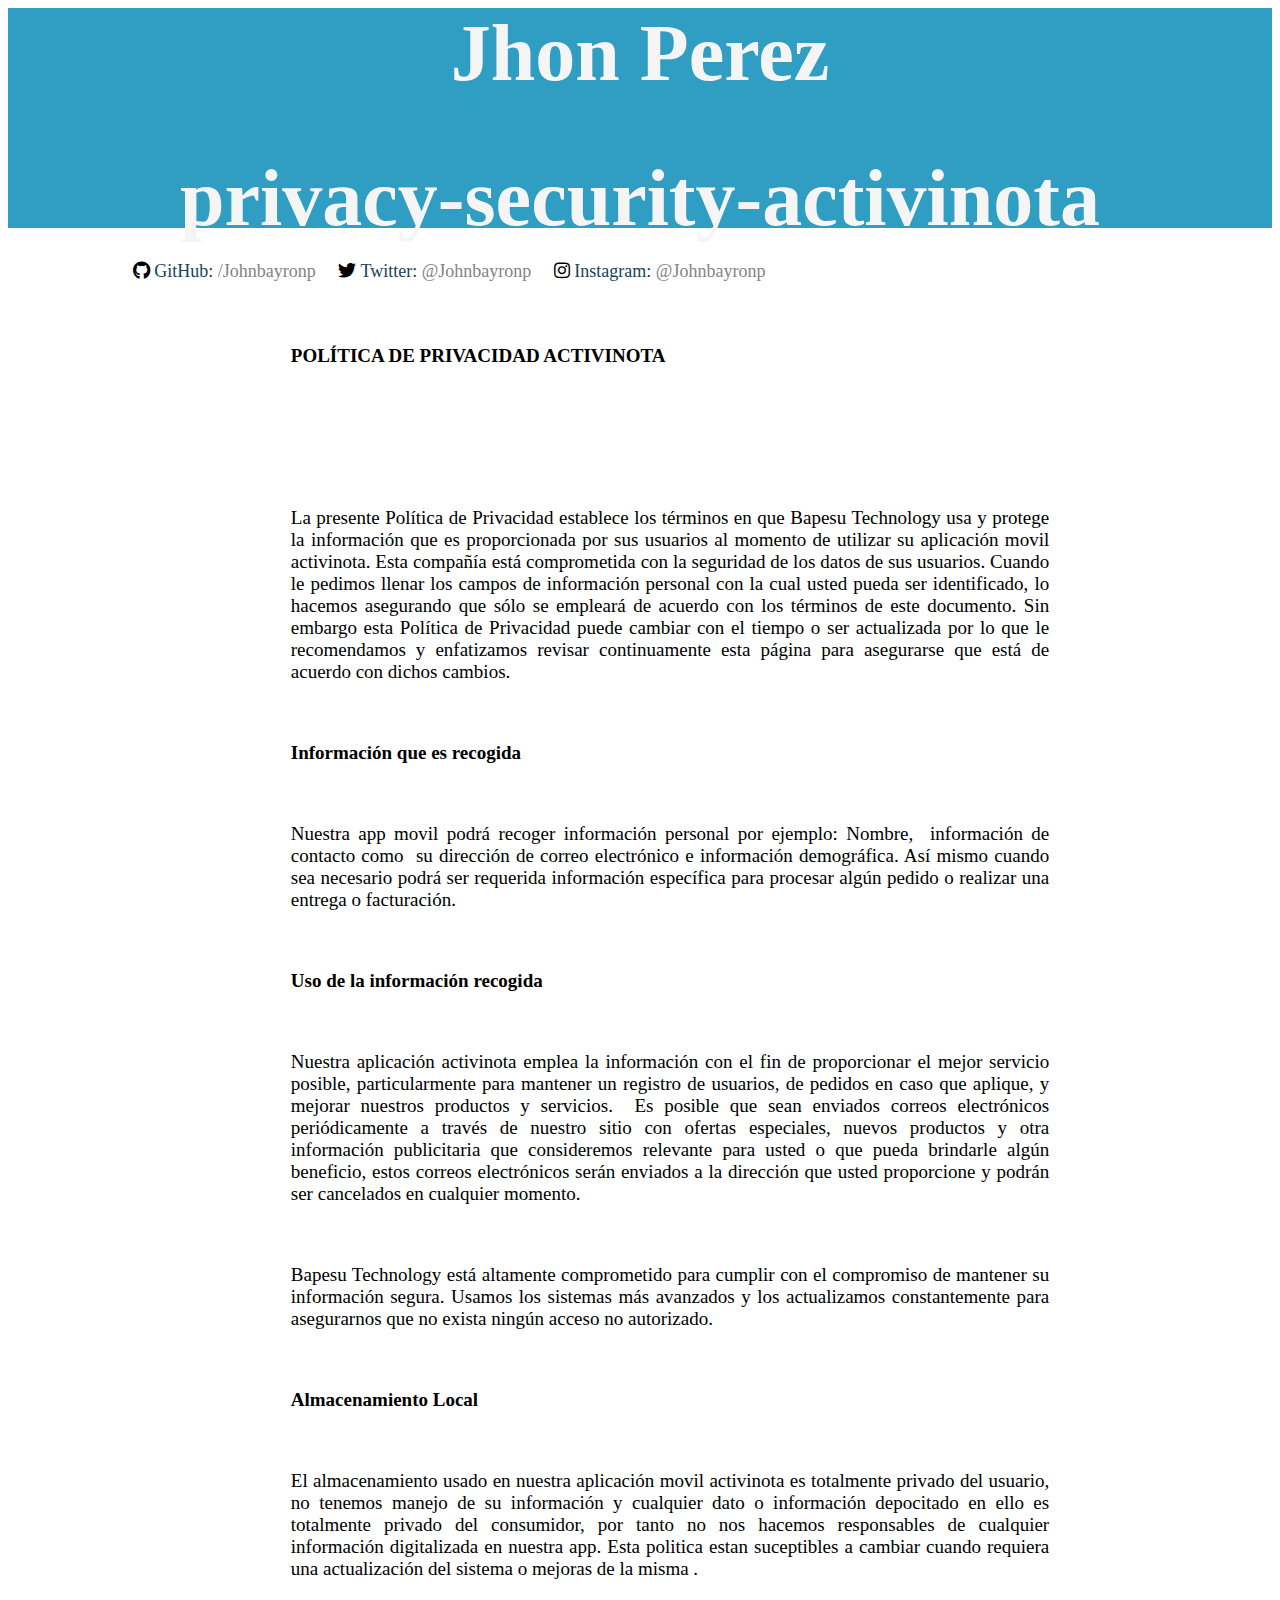
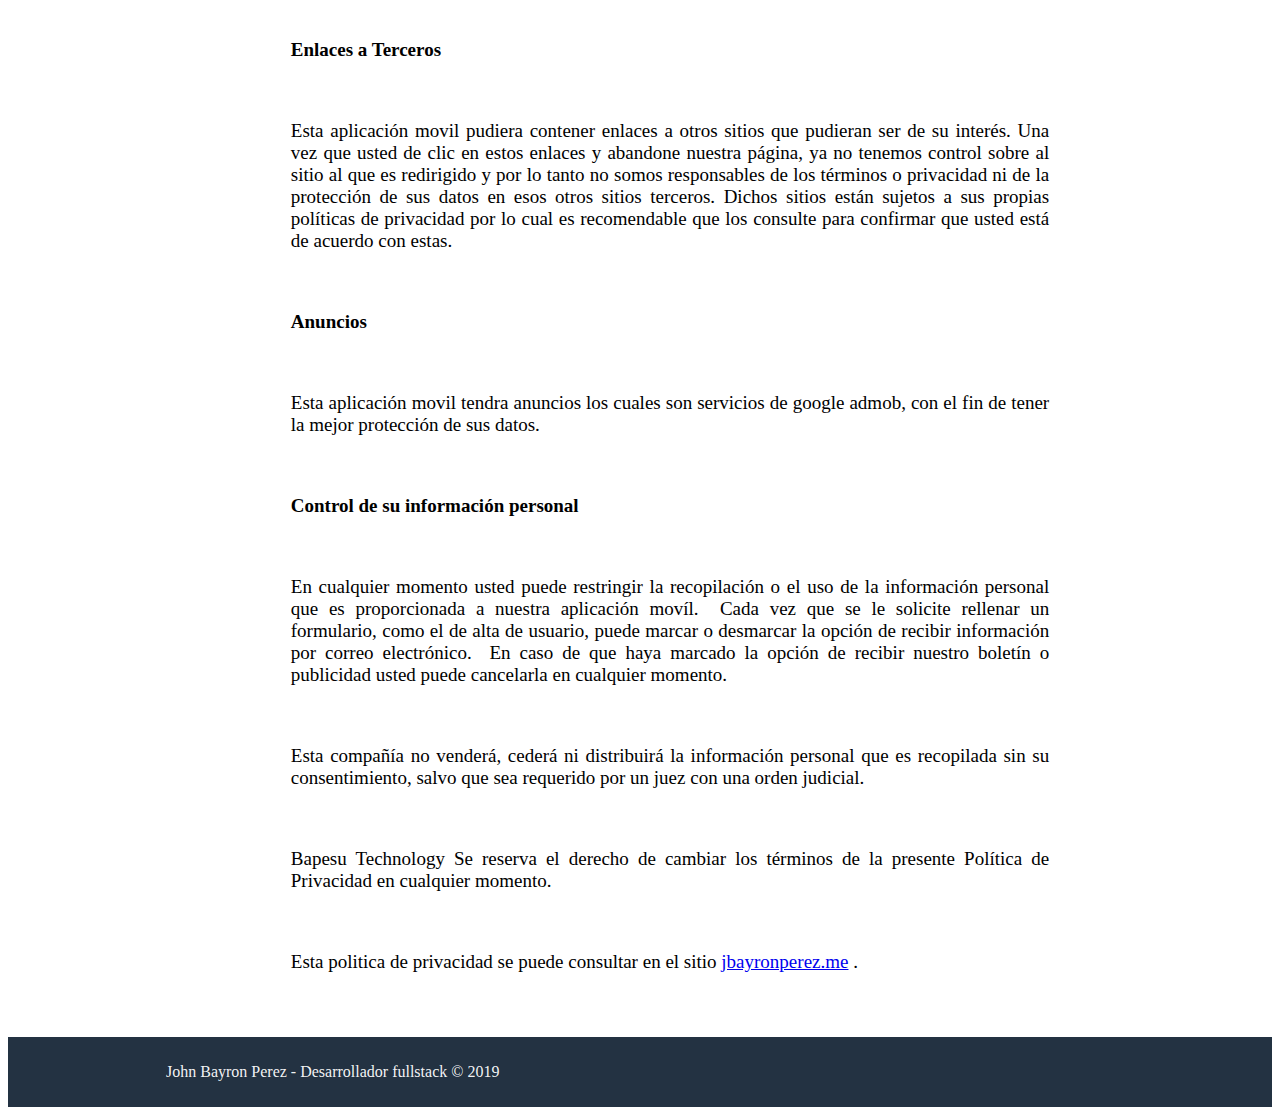
<file: privacy-security-activinota.html>
<!DOCTYPE html>
<html lang="en">
<head>
    <meta charset="UTF-8"> 
    <meta name="viewport" content="width=device-width, initial-scale=1.0">
    <meta http-equiv="X-UA-Compatible" content="ie=edge">
    <title>John Perez</title>

    <link rel="icon" type="image/x-icon" href="./assets/img/favicon.ico" />
    <link rel="stylesheet" href="./assets/css/style.css">
    
    <link href="https://cdnjs.cloudflare.com/ajax/libs/font-awesome/5.11.2/css/all.css" rel="stylesheet">
    
    
</head>
<body>

    <!--Slider-->
    <div id="slider" class="slider-big">
            <h1>Jhon Perez</h1>
            <h1>privacy-security-activinota</h1>
    </div>

    <!--content-->
    <div id="content">
            <nav id="menu">
                    <ul>
                        <li><i class="fab fa-github" ></i> <a href="https://github.com/johnbayronp">GitHub:<span class="user"> /Johnbayronp</span></a></li>
                        <li><i class="fab fa-twitter"></i> <a href="https://twitter.com/johnbayronp">Twitter:<span class="user"> @Johnbayronp</span></a></li>
                        <li><i class="fab fa-instagram"></i> <a href="https://www.instagram.com/johnbayronp/">Instagram:<span class="user"> @Johnbayronp</span></a></li>
                    </ul>
            </nav>

            <div id="content-personal">
                <div class="box-info">  
                        <p><strong>POLÍTICA DE PRIVACIDAD ACTIVINOTA</strong></p>
                        <p>&nbsp;</p><p>La presente Política de Privacidad establece los términos en que 
                            Bapesu Technology usa y protege la información que es proporcionada por sus 
                            usuarios al momento de utilizar su aplicación movil activinota. 
                    
                            Esta compañía está comprometida con la seguridad de los datos de sus usuarios. 
                            Cuando le pedimos llenar los campos 
                            de información personal con la cual usted pueda ser identificado, 
                            lo hacemos asegurando que sólo se empleará de acuerdo con los términos de 
                            este documento.
                            
                            Sin embargo esta Política de Privacidad puede cambiar con el 
                            tiempo o ser actualizada por lo que le recomendamos y enfatizamos revisar 
                            continuamente esta página para asegurarse que está de acuerdo con dichos cambios.</p>
                    
                            <p><strong>Información que es recogida</strong></p>
                            
                            <p>Nuestra app movil podrá recoger información personal por ejemplo: Nombre,&nbsp; 
                                información de contacto como&nbsp; su dirección de correo electrónico e información
                                 demográfica. Así mismo cuando sea necesario podrá ser requerida información
                                  específica para procesar algún pedido o realizar una entrega o facturación.</p>
                               
                              <p><strong>Uso de la información recogida</strong>
                                </p>
                                <p>Nuestra aplicación activinota emplea
                                       la información con el fin de proporcionar el mejor servicio posible,
                                        particularmente para mantener un registro de usuarios, de pedidos en
                                         caso que aplique, y mejorar nuestros productos y servicios. &nbsp;Es
                                          posible que sean enviados correos electrónicos periódicamente a través
                                           de nuestro sitio con ofertas especiales, nuevos productos y otra 
                                           información publicitaria que consideremos relevante para usted o que 
                                           pueda brindarle algún beneficio, estos correos electrónicos serán enviados 
                    a la dirección que usted proporcione y podrán ser cancelados en cualquier momento.</p>
                                 
                                <p>Bapesu Technology está altamente comprometido para cumplir con el compromiso de mantener 
                                    su información segura. Usamos los sistemas más avanzados y los actualizamos 
                                    constantemente para asegurarnos que no exista ningún acceso no autorizado.</p>
                    
                                           <p><strong>Almacenamiento Local</strong></p><p>
                            El almacenamiento usado en nuestra aplicación movil activinota es totalmente privado del usuario,
                    no tenemos manejo de su información y cualquier dato o información depocitado en ello es totalmente privado
                    del consumidor, por tanto no nos hacemos responsables de cualquier información digitalizada en nuestra app.
                    
                    Esta politica estan suceptibles a cambiar cuando requiera una actualización del sistema o mejoras de la misma
                    .</p>
                    
                    <p><strong>Enlaces a Terceros</strong></p>
                    
                    <p>Esta aplicación movil pudiera contener enlaces 
                    a otros sitios que pudieran ser de su interés. Una vez que usted de clic en estos enlaces 
                    y abandone nuestra página, ya no tenemos control sobre al sitio al que es redirigido y por lo 
                    tanto no somos responsables de los términos o privacidad ni de la protección de sus datos en 
                    esos otros sitios terceros. Dichos sitios están sujetos a sus propias políticas de privacidad 
                    por lo cual es recomendable que los consulte para confirmar que usted está de acuerdo con estas.
                    </p>
                     <p><strong>Anuncios</strong></p>
                    
                    <p>Esta aplicación movil tendra anuncios los cuales son servicios de google admob, con el fin de 
                        tener la mejor protección de sus datos.
                    </p>
                    
                    <p><strong>Control de su información personal</strong></p>
                    
                    <p>En cualquier momento usted puede
                    restringir la recopilación o el uso de la información personal que es proporcionada a nuestra 
                    aplicación movíl.&nbsp; Cada vez que se le solicite rellenar un formulario, como el de alta de usuario,
                    puede marcar o desmarcar la opción de recibir información por correo electrónico. &nbsp;En caso 
                    de que haya marcado la opción de recibir nuestro boletín o publicidad usted puede cancelarla en 
                    cualquier momento.</p><p>Esta compañía no venderá, cederá ni distribuirá la información personal 
                    que es recopilada sin su consentimiento, salvo que sea requerido por un juez con una orden judicial.
                    </p>
                    
                    <p>Bapesu Technology Se reserva el derecho de cambiar los términos de la presente 
                    Política de Privacidad en cualquier momento.</p><p>Esta politica de privacidad se puede consultar en el sitio 
                    <a href="http://jbayronperez.me/privacy-security-activinota.html" target="_blank">jbayronperez.me</a>
                    .<br></p>
                </div>
            </div>
    </div>
    
    <!-- clear float-->
    <div class="clearfix"></div>

    <footer id="footer">
        <div class="center">
            <p>
                John Bayron Perez - Desarrollador fullstack &copy; 2019
            </p>
        </div>
    </footer>
    
    <link href="https://fonts.googleapis.com/css?family=Indie+Flower&display=swap" rel="stylesheet">
</body>
</html>
</file>
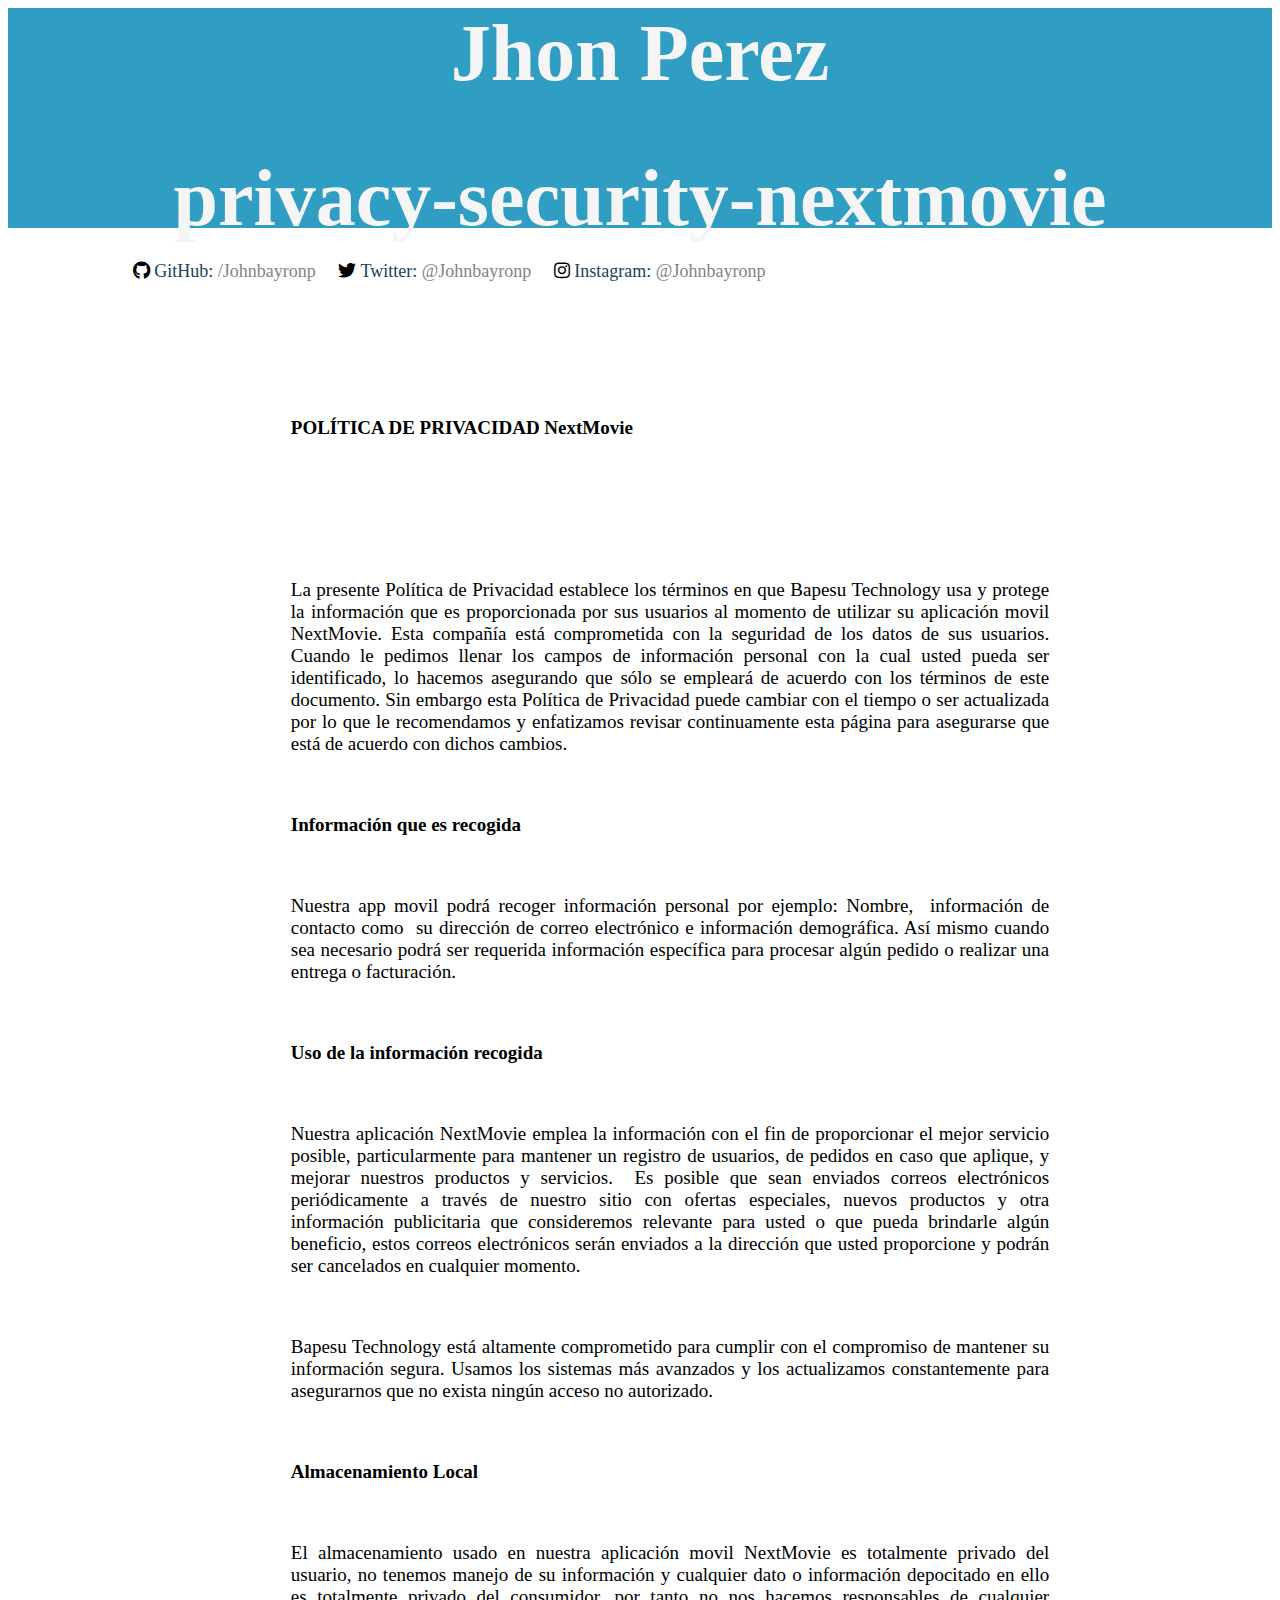
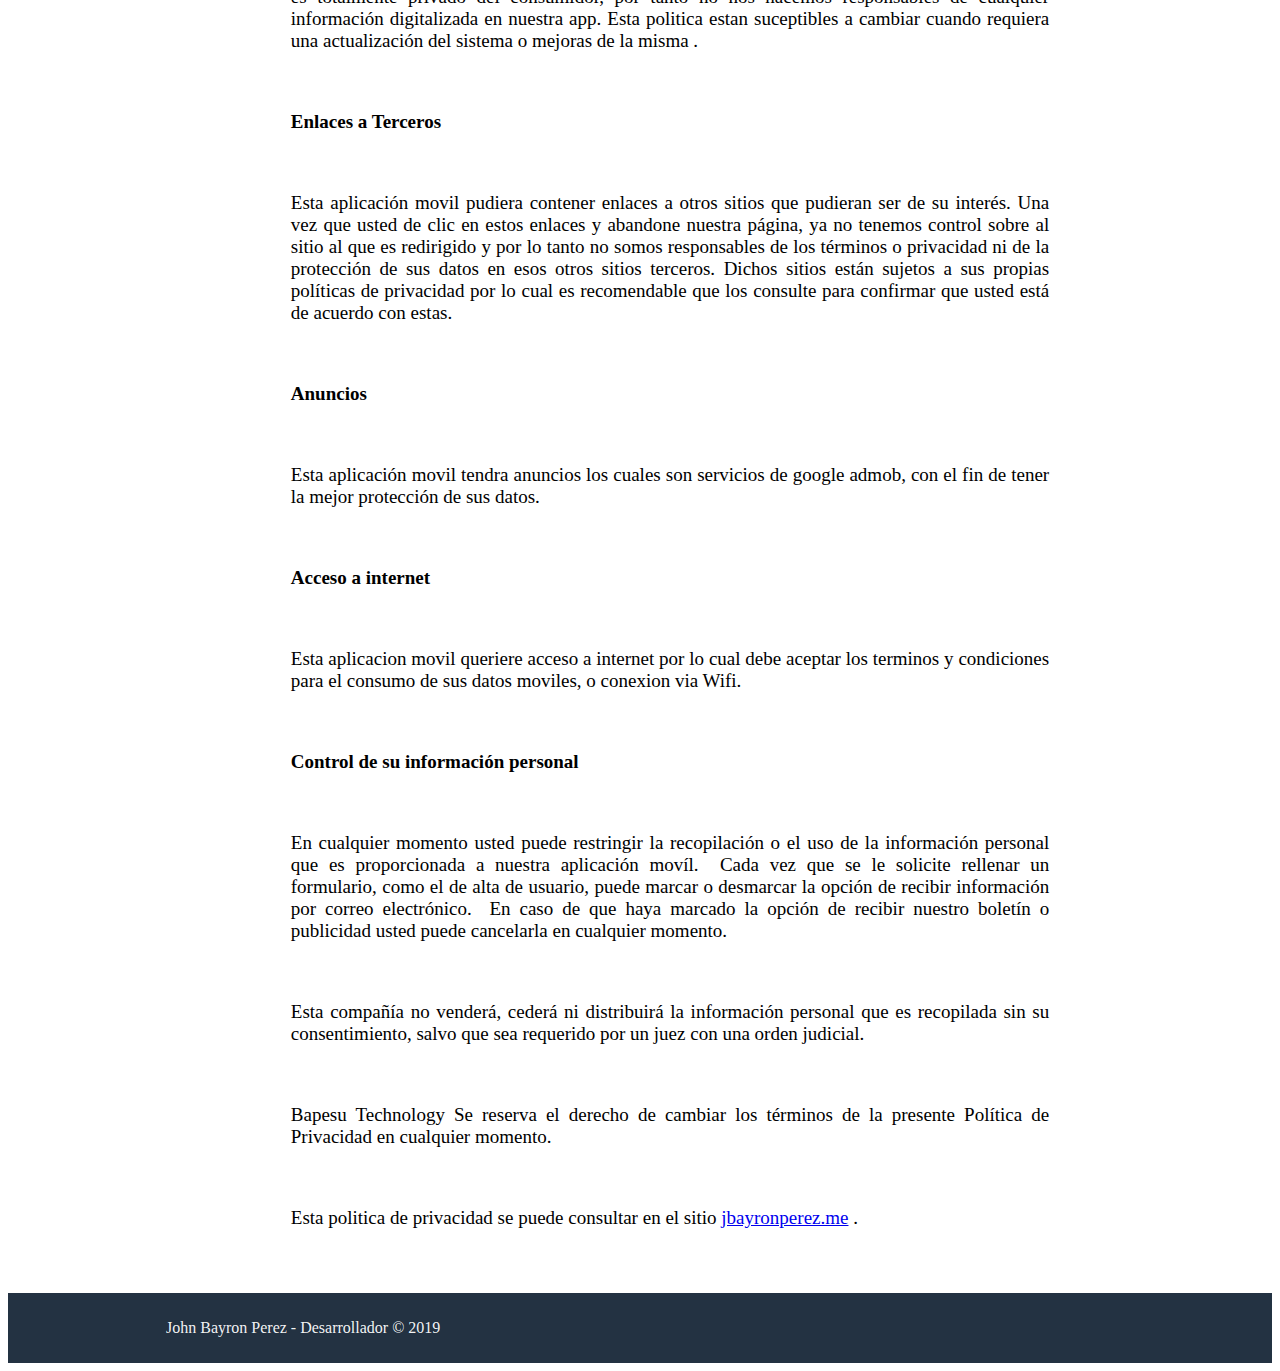
<file: privacy-security-nextmovie.html>
<!DOCTYPE html>
<html lang="en">
<head>
    <meta charset="UTF-8"> 
    <meta name="viewport" content="width=device-width, initial-scale=1.0">
    <meta http-equiv="X-UA-Compatible" content="ie=edge">
    <title>John Perez</title>

    <link rel="icon" type="image/x-icon" href="./assets/img/favicon.ico" />
    <link rel="stylesheet" href="./assets/css/style.css">
    
    <link href="https://cdnjs.cloudflare.com/ajax/libs/font-awesome/5.11.2/css/all.css" rel="stylesheet">
    
    
</head>
<body>

    <!--Slider-->
    <div id="slider" class="slider-big">
            <h1>Jhon Perez</h1>
            <h1>privacy-security-nextmovie</h1>
    </div>

    <!--content-->
    <div id="content">
            <nav id="menu">
                    <ul>
                        <li><i class="fab fa-github" ></i> <a href="https://github.com/johnbayronp">GitHub:<span class="user"> /Johnbayronp</span></a></li>
                        <li><i class="fab fa-twitter"></i> <a href="https://twitter.com/johnbayronp">Twitter:<span class="user"> @Johnbayronp</span></a></li>
                        <li><i class="fab fa-instagram"></i> <a href="https://www.instagram.com/johnbayronp/">Instagram:<span class="user"> @Johnbayronp</span></a></li>
                    </ul>
            </nav>

            <div id="content-personal">
                <div class="box-info">  <br><br><br>
                        <p><strong>POLÍTICA DE PRIVACIDAD NextMovie</strong></p>
                        <p>&nbsp;</p><p>La presente Política de Privacidad establece los términos en que 
                            Bapesu Technology usa y protege la información que es proporcionada por sus 
                            usuarios al momento de utilizar su aplicación movil NextMovie. 
                    
                            Esta compañía está comprometida con la seguridad de los datos de sus usuarios. 
                            Cuando le pedimos llenar los campos 
                            de información personal con la cual usted pueda ser identificado, 
                            lo hacemos asegurando que sólo se empleará de acuerdo con los términos de 
                            este documento.
                            
                            Sin embargo esta Política de Privacidad puede cambiar con el 
                            tiempo o ser actualizada por lo que le recomendamos y enfatizamos revisar 
                            continuamente esta página para asegurarse que está de acuerdo con dichos cambios.</p>
                    
                            <p><strong>Información que es recogida</strong></p>
                            
                            <p>Nuestra app movil podrá recoger información personal por ejemplo: Nombre,&nbsp; 
                                información de contacto como&nbsp; su dirección de correo electrónico e información
                                 demográfica. Así mismo cuando sea necesario podrá ser requerida información
                                  específica para procesar algún pedido o realizar una entrega o facturación.</p>
                               
                              <p><strong>Uso de la información recogida</strong>
                                </p>
                                <p>Nuestra aplicación NextMovie emplea
                                       la información con el fin de proporcionar el mejor servicio posible,
                                        particularmente para mantener un registro de usuarios, de pedidos en
                                         caso que aplique, y mejorar nuestros productos y servicios. &nbsp;Es
                                          posible que sean enviados correos electrónicos periódicamente a través
                                           de nuestro sitio con ofertas especiales, nuevos productos y otra 
                                           información publicitaria que consideremos relevante para usted o que 
                                           pueda brindarle algún beneficio, estos correos electrónicos serán enviados 
                    a la dirección que usted proporcione y podrán ser cancelados en cualquier momento.</p>
                                 
                                <p>Bapesu Technology está altamente comprometido para cumplir con el compromiso de mantener 
                                    su información segura. Usamos los sistemas más avanzados y los actualizamos 
                                    constantemente para asegurarnos que no exista ningún acceso no autorizado.</p>
                    
                                           <p><strong>Almacenamiento Local</strong></p><p>
                            El almacenamiento usado en nuestra aplicación movil NextMovie es totalmente privado del usuario,
                    no tenemos manejo de su información y cualquier dato o información depocitado en ello es totalmente privado
                    del consumidor, por tanto no nos hacemos responsables de cualquier información digitalizada en nuestra app.
                    
                    Esta politica estan suceptibles a cambiar cuando requiera una actualización del sistema o mejoras de la misma
                    .</p>
                    
                    <p><strong>Enlaces a Terceros</strong></p>
                    
                    <p>Esta aplicación movil pudiera contener enlaces 
                    a otros sitios que pudieran ser de su interés. Una vez que usted de clic en estos enlaces 
                    y abandone nuestra página, ya no tenemos control sobre al sitio al que es redirigido y por lo 
                    tanto no somos responsables de los términos o privacidad ni de la protección de sus datos en 
                    esos otros sitios terceros. Dichos sitios están sujetos a sus propias políticas de privacidad 
                    por lo cual es recomendable que los consulte para confirmar que usted está de acuerdo con estas.
                    </p>
                     <p><strong>Anuncios</strong></p>
                    
                    <p>Esta aplicación movil tendra anuncios los cuales son servicios de google admob, con el fin de 
                        tener la mejor protección de sus datos.
                    </p>
                    
                    <p><strong>Acceso a internet</strong></p>
                    <p>Esta aplicacion movil queriere acceso a internet por lo cual debe aceptar los terminos y condiciones para el consumo de sus datos moviles,
                    o conexion via Wifi.</p>
                    
                    <p><strong>Control de su información personal</strong></p>
                    
                    <p>En cualquier momento usted puede
                    restringir la recopilación o el uso de la información personal que es proporcionada a nuestra 
                    aplicación movíl.&nbsp; Cada vez que se le solicite rellenar un formulario, como el de alta de usuario,
                    puede marcar o desmarcar la opción de recibir información por correo electrónico. &nbsp;En caso 
                    de que haya marcado la opción de recibir nuestro boletín o publicidad usted puede cancelarla en 
                    cualquier momento.</p><p>Esta compañía no venderá, cederá ni distribuirá la información personal 
                    que es recopilada sin su consentimiento, salvo que sea requerido por un juez con una orden judicial.
                    </p>
                    
                    <p>Bapesu Technology Se reserva el derecho de cambiar los términos de la presente 
                    Política de Privacidad en cualquier momento.</p><p>Esta politica de privacidad se puede consultar en el sitio 
                    <a href="http://jbayronperez.me/privacy-security-activinota.html" target="_blank">jbayronperez.me</a>
                    .<br></p>
                </div>
            </div>
    </div>
    
    <!-- clear float-->
    <div class="clearfix"></div>

    <footer id="footer">
        <div class="center">
            <p>
                John Bayron Perez - Desarrollador  &copy; 2019
            </p>
        </div>
    </footer>
    
    <link href="https://fonts.googleapis.com/css?family=Indie+Flower&display=swap" rel="stylesheet">
</body>
</html>
</file>
<file: assets/css/style.css>
.theme-custom{

    background-color:#e8e8e86b;
    text-align: center;
    margin:0px;
    padding:0px;

    /*Fuentes*/
    font-family: 'Segoe UI', Roboto, Oxygen, Ubuntu, Cantarell, 'Open Sans', 'Helvetica Neue', sans-serif;
    -webkit-font-smoothing: antialiased;
    -moz-font-smoothing: antialiased;
    -webkit-osx-font-smoothing: antialiased;
}

.space-top{
    padding-top:25px;
}

.user{
    color:#848383;
}
.center{
    width: 75%;
    margin: 0px auto;
}
.clearfix{
    clear: both;
}


#header{
    height: 120px;
    width: 100%;
    background-color: rgba(142, 135, 134, 0.06);
    border-bottom: 1px solid #c3bcbd8c;
    border-top: 5px solid rgb(24, 204, 111);
}

#menu{
    width:80%;
    float:center;
    margin-left:6%;
    font-size:18px;
}
#menu ul {
    line-height: 50px;
    width: 100%;
    float:center;
}

#menu ul li {
    list-style-type: none;
    display:inline-block;
    height: 4px;
    margin-left: 9px;
    margin-right: 9px;
    transition: 200ms all;
}

#menu ul li:hover{
    background-color:#3aab71;
}

#menu a {
    text-decoration: none;
    color:#184358;
    transition: 200ms all;
}

#menu a:hover{
    color:#3aab71;
    float: none;
}

#slider{
    width: 100%;
    height: 220px;
    /*line-height: 280px;*/
    color:whitesmoke;

    
    /*degradado*/
    background: rgb(48 157 195);
   /*  background: -moz-linear-gradient(-45deg, rgba(0,184,150,1) 0%, rgba(0,184,150,1) 42%, rgba(39,110,136,1) 79%, rgba(51,88,132,1) 90%);
    background: -webkit-gradient(left top, right bottom, color-stop(0%, rgba(0,184,150,1)), color-stop(42%, rgba(0,184,150,1)), color-stop(79%, rgba(39,110,136,1)), color-stop(90%, rgba(51,88,132,1)));
    background: -webkit-linear-gradient(-45deg, rgba(0,184,150,1) 0%, rgba(0,184,150,1) 42%, rgba(39,110,136,1) 79%, rgba(51,88,132,1) 90%);
    background: -o-linear-gradient(-45deg, rgba(0,184,150,1) 0%, rgba(0,184,150,1) 42%, rgba(39,110,136,1) 79%, rgba(51,88,132,1) 90%);
    background: -ms-linear-gradient(-45deg, rgba(0,184,150,1) 0%, rgba(0,184,150,1) 42%, rgba(39,110,136,1) 79%, rgba(51,88,132,1) 90%);
    background: linear-gradient(135deg, rgba(0,184,150,1) 0%, rgba(0,184,150,1) 42%, rgba(39,110,136,1) 79%, rgba(51,88,132,1) 90%);
    filter: progid:DXImageTransform.Microsoft.gradient( startColorstr='#00b896', endColorstr='#335884', GradientType=1 );
 */}

#slider h1 {
    margin-top:0.2px;
    padding:0px;
    text-align: center;
    font-size:80px;
}
.img-logo{
    height:100%;
    justify-content:left;
}



#content{
    width: 100%;
    float:center;
    min-height: 450px;
    margin-right:20px;
}

#content-personal{
    width: 60%;
    margin-left:20%;
}

#content-personal .box-info{
    width: 100%;
    background-color:white;
    border-radius: 13px;
    padding-bottom:5px;
}


#content-personal h1{
    width: 100%;
    padding-bottom:10px;
    color:#357679;
}

#content-personal p{
    width: 100%;
    text-align: justify;
    padding:30px;
    font-size:19px;
    padding-bottom:10px;
}

#footer{
    background: #233242;
    margin-top: 30px;
    width: 100%;
    height: 70px;
    line-height: 70px;
    color:rgba(255, 255, 255, 0.96);
}

#footer p {
    margin: 0px;
    padding: 0px;
}

.shadow-Card{
    box-shadow: 8px 8px 2px #0000001a;
}

.border-round{
    border-radius: 50%;
    margin-top:32px;
}

.name{
    font-size: 20px;
    color: #353333;
    margin-top: 0px;
    margin-bottom:0px;
}

.work{
    margin: 5px;
    padding-bottom: 10px;
}
.article-item{
    width: 100%;
    border-bottom: 1px solid #d2cece;
    padding-bottom:39px;
    padding-top:14px;
    text-align: left;
}
/* RESPONSIVE */
/*Laptop*/
@media(max-width:1024px){
    .center{
        width: 75%;
    }
}
/*PC*/
@media(max-width:967px){

    .center{
        width: 80%;
    }

    .btn-white{
        width: 150px;
        margin-top:0px;
    }

    #menu ul li {
        list-style-type: none;
        display: inline-block;
        height: 4px;
        margin-left: 0px;
        transition: 200ms all;
    }

    #slider h1 {
        padding-top:70px;
        font-size:90px;
    }


    .mid-form{
        width: 70%;
    }
}

/*Tablet*/
@media(max-width:783px){

    #menu,
    #menu ul{
        clear:both;
        float:none;
        width: 97%;
        margin:0px;
        padding: 10px;
        line-height: 80px;
    }

    #menu ul li {
        margin-right:24px;
    }

    #content{
        float:none;
        width: 100%;
    }

    #slider h1 {
        padding-top:90px;
        font-size:90px;
    }
}

@media(max-width:680px){
    #menu ul li {
        margin-left:0px;
    }

    #slider h1 {
        padding-top:90px;
        font-size:90px;
    }

    .btn-white{
        width: 100px;
        line-height: 20px;
        margin-top:48px;
    }
}

@media(max-width:666px){
    #menu ul li {
        margin-left:0px;
        font-size:24px;
    }

    #slider h1 {
        padding-top:90px;
        font-size:90px;
    }

    .btn-white{
        width: 100px;
        line-height: 20px;
        margin-top:48px;
    }
}


/*Telefonos*/
@media(max-width:483px){
    #header{
        min-height:120px;
        overflow: hidden;
    }
    
    #menu,
    #menu ul{
        line-height: 50px;
        width: 83%;
        margin-left:23px;
    }

    #slider{
        height:130px;
    }

    #slider h1 {
        padding-top:30px;
        font-size:40px;
    }

    #content-personal{
        width:90%;
        margin-left:4%;
    }

    #footer p {
        font-size:10px;
    }
}

@media(max-width: 450px){
    #menu, #menu ul {
        line-height: 50px;
        width: 72%;
        margin-left: 44px;
    }
}

@media(max-width: 400px){
    #menu, #menu ul {
        line-height: 50px;
        width: 70%;
        margin-left: 44px;
    }
}

@media(max-width: 376px){
    #menu, #menu ul {
        line-height: 50px;
        width: 70%;
        margin-left: 40px;
    }
}

@media(max-width:352px){
    #menu,
    #menu ul{
        line-height: 50px;
        width: 86%;
        margin-left:19px;
    }

    #footer p {
        font-size:10px;
    }
}


@media(max-width:268px){
    
    #menu, #menu ul {
        line-height: 50px;
        width: 90%;
        margin-left: 10px;
    }

    #footer p {
        font-size:8px;
    }
}
</file>
